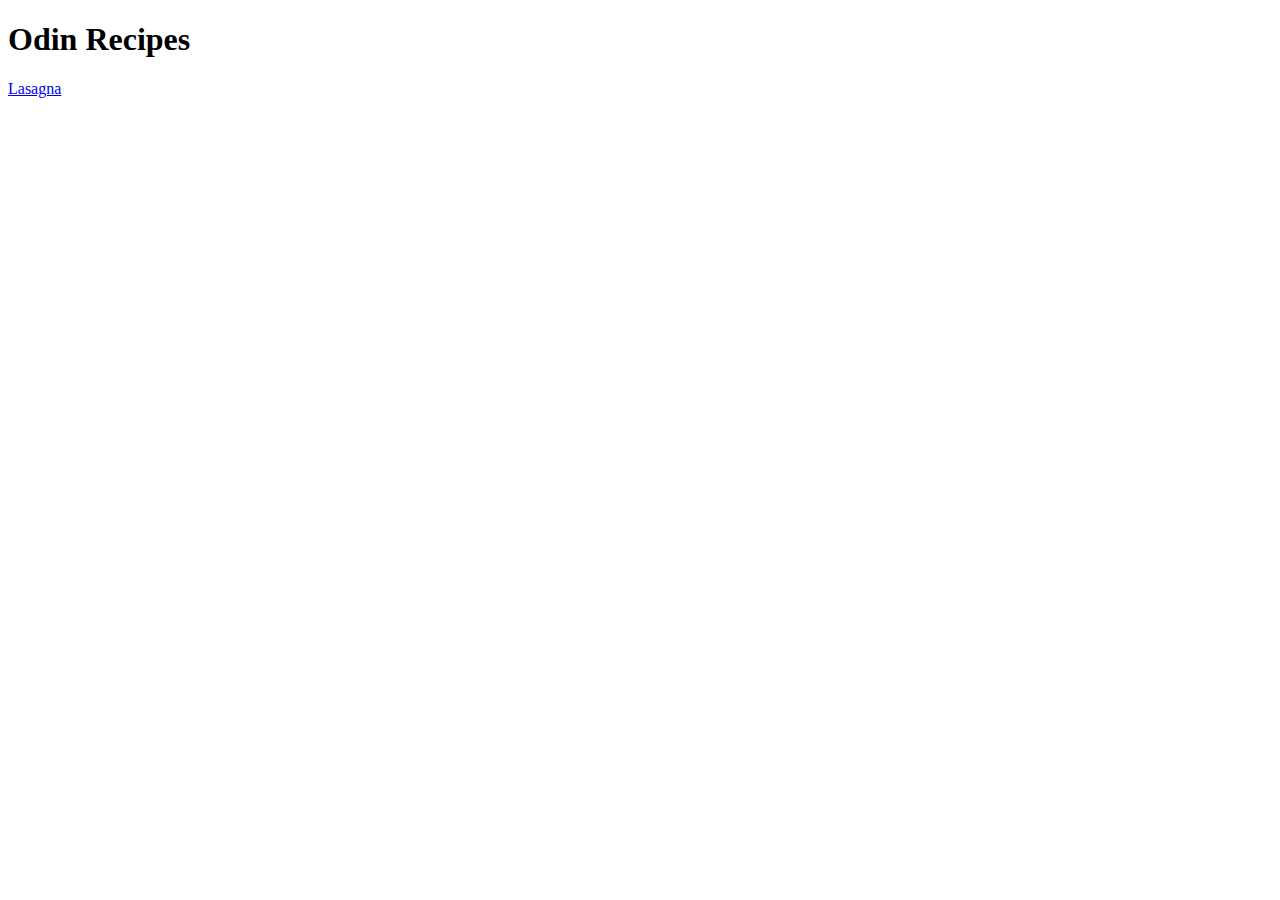
<file: index.html>
<!DOCTYPE html>
<html lang="en">
<head>
    <meta charset="UTF-8">
    <meta name="viewport" content="width=device-width, initial-scale=1.0">
    <title>Odin Recipes</title>
</head>
<body>
    <h1>Odin Recipes</h1>
    <a href="recipes/lasagna.html">Lasagna</a>
</body>
</html>
</file>
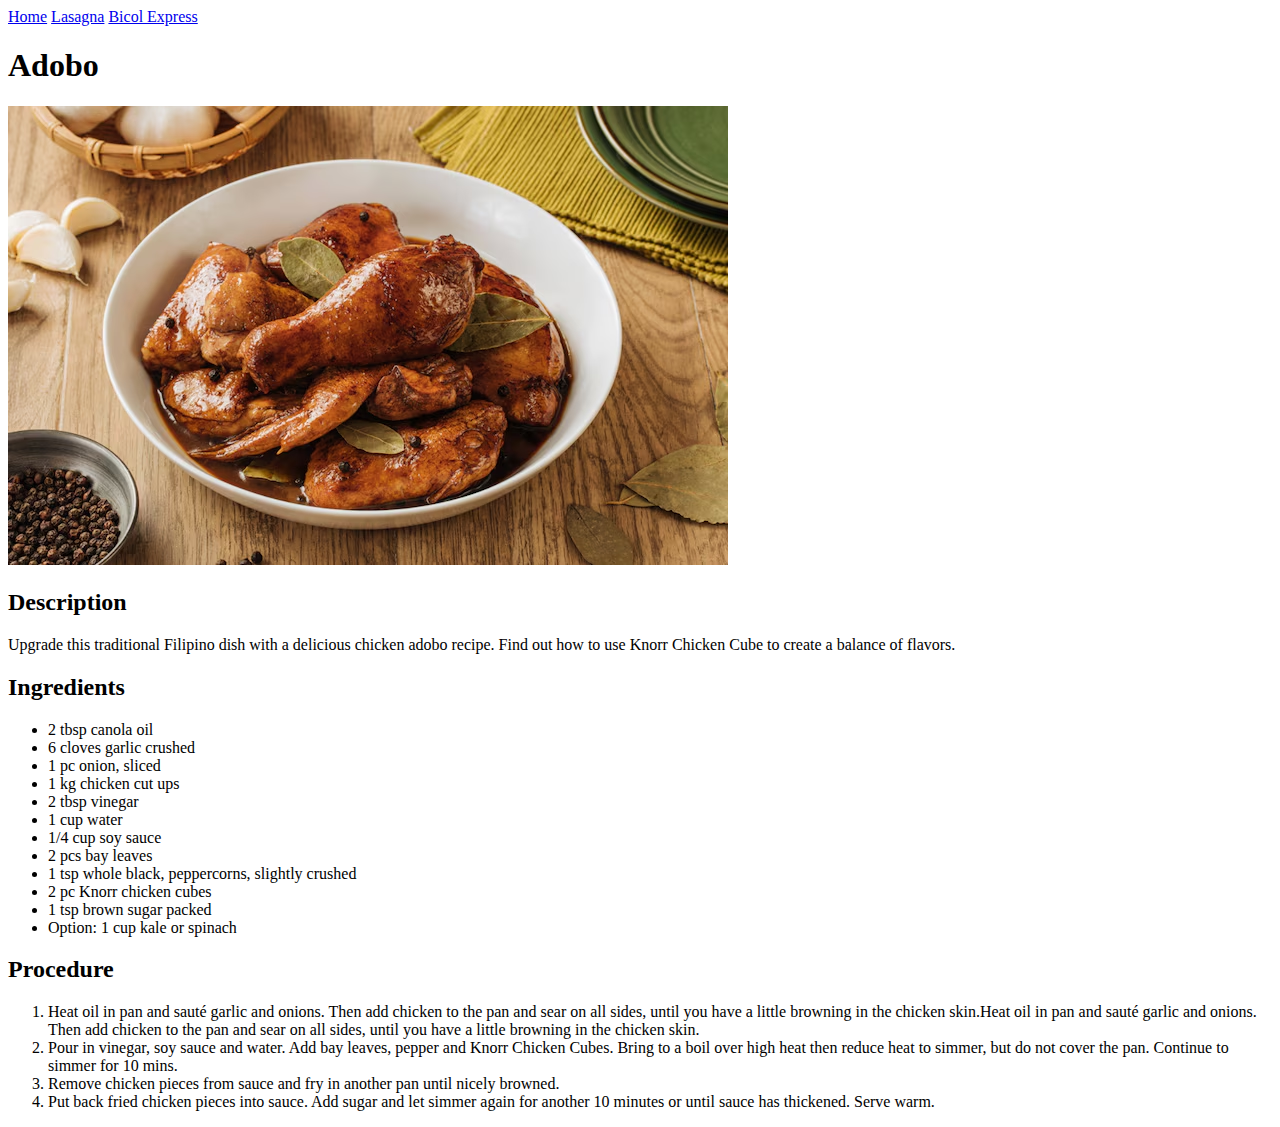
<file: recipes/adobo.html>
<!DOCTYPE html>
<html lang="en">

<head>
    <meta charset="UTF-8">
    <meta name="viewport" content="width=device-width, initial-scale=1.0">
    <title>Adobo</title>
</head>

<body>
    <a href="../index.html">Home</a>
    <a href="lasagna.html">Lasagna</a>
    <a href="bicol-express.html">Bicol Express</a>
    <h1>Adobo</h1>

    <img src="../recipe-image/Adobo.avif" alt="Adobo">
    <h2>Description</h2>
    <p>Upgrade this traditional Filipino dish with a delicious chicken adobo recipe. Find out how to use Knorr Chicken
        Cube to create a balance of flavors.</p>

    <h2>Ingredients</h2>
    <ul>
        <li>2 tbsp canola oil</li>
        <li>6 cloves garlic crushed</li>
        <li>1 pc onion, sliced</li>
        <li>1 kg chicken cut ups</li>
        <li>2 tbsp vinegar</li>
        <li>1 cup water</li>
        <li>1/4 cup soy sauce</li>
        <li>2 pcs bay leaves</li>
        <li>1 tsp whole black, peppercorns, slightly crushed</li>
        <li>2 pc Knorr chicken cubes</li>
        <li>1 tsp brown sugar packed</li>
        <li>Option: 1 cup kale or spinach</li>
    </ul>

    <h2>Procedure</h2>
    <ol>
        <li>Heat oil in pan and sauté garlic and onions. Then add chicken to the pan and sear on all sides, until you
            have a little browning in the chicken skin.Heat oil in pan and sauté garlic and onions. Then add chicken to
            the pan and sear on all sides, until you have a little browning in the chicken skin.</li>
        <li>Pour in vinegar, soy sauce and water. Add bay leaves, pepper and Knorr Chicken Cubes. Bring to a boil over
            high heat then reduce heat to simmer, but do not cover the pan. Continue to simmer for 10 mins.</li>
        <li>Remove chicken pieces from sauce and fry in another pan until nicely browned.</li>
        <li>Put back fried chicken pieces into sauce. Add sugar and let simmer again for another 10 minutes or until
            sauce has thickened. Serve warm.</li>
    </ol>
</body>

</html>
</file>
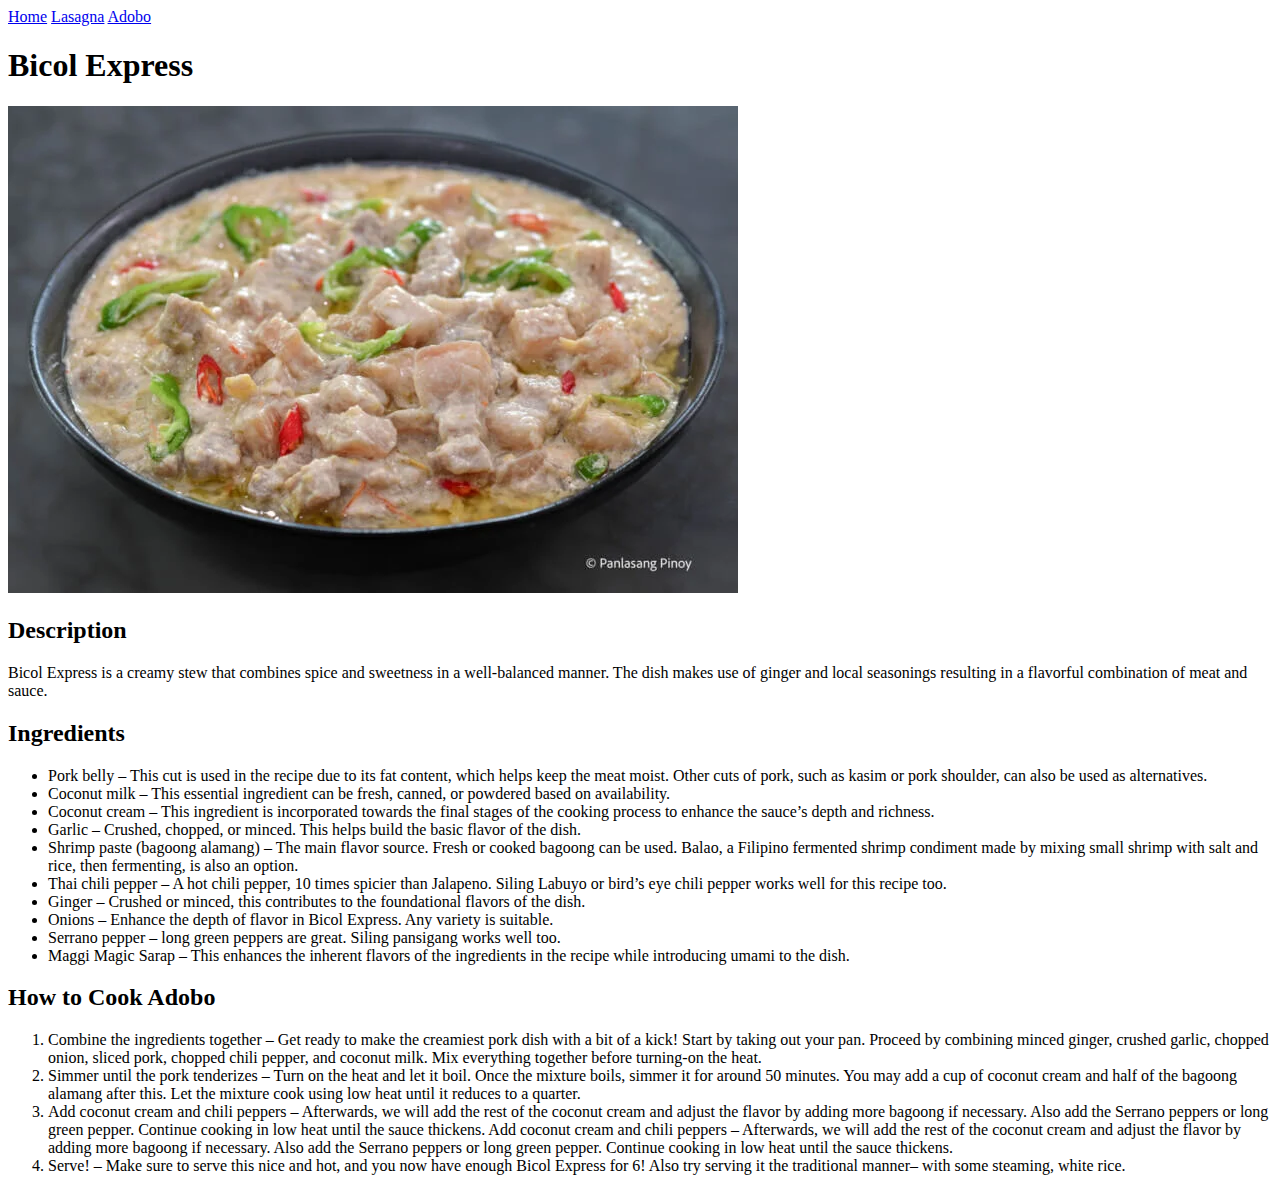
<file: recipes/bicol-express.html>
<!DOCTYPE html>
<html lang="en">

<head>
    <meta charset="utf-8">
    <title>Bicol Express</title>
</head>

<body>
    <a href="../index.html">Home</a>
    <a href="lasagna.html">Lasagna</a>
    <a href="adobo.html">Adobo</a>
    <h1>Bicol Express</h1>

    <img src="../recipe-image/bicol-express.webp" alt="Bicol Express">
    <h2>Description</h2>
    <p>Bicol Express is a creamy stew that combines spice and sweetness in a well-balanced manner. The dish makes use of
        ginger and local seasonings resulting in a flavorful combination of meat and sauce.</p>
    <h2>Ingredients</h2>
    <ul>
        <li>Pork belly – This cut is used in the recipe due to its fat content, which helps keep the meat moist. Other
            cuts of pork, such as kasim or pork shoulder, can also be used as alternatives.</li>
        <li>Coconut milk – This essential ingredient can be fresh, canned, or powdered based on availability.</li>
        <li>Coconut cream – This ingredient is incorporated towards the final stages of the cooking process to enhance
            the sauce’s depth and richness.</li>
        <li>Garlic – Crushed, chopped, or minced. This helps build the basic flavor of the dish.</li>
        <li>Shrimp paste (bagoong alamang) – The main flavor source. Fresh or cooked bagoong can be used. Balao, a
            Filipino fermented shrimp condiment made by mixing small shrimp with salt and rice, then fermenting, is also
            an option.</li>
        <li>Thai chili pepper – A hot chili pepper, 10 times spicier than Jalapeno. Siling Labuyo or bird’s eye chili
            pepper works well for this recipe too.</li>
        <li>Ginger – Crushed or minced, this contributes to the foundational flavors of the dish.</li>
        <li>Onions – Enhance the depth of flavor in Bicol Express. Any variety is suitable.</li>
        <li>Serrano pepper – long green peppers are great. Siling pansigang works well too.</li>
        <li>Maggi Magic Sarap – This enhances the inherent flavors of the ingredients in the recipe while introducing
            umami to the dish.</li>
    </ul>

    <h2>How to Cook Adobo</h2>

    <ol>
        <li>Combine the ingredients together – Get ready to make the creamiest pork dish with a bit of a kick! Start by
            taking out your pan. Proceed by combining minced ginger, crushed garlic, chopped onion, sliced pork, chopped
            chili pepper, and coconut milk. Mix everything together before turning-on the heat.</li>
        <li>Simmer until the pork tenderizes – Turn on the heat and let it boil. Once the mixture boils, simmer it for
            around 50 minutes. You may add a cup of coconut cream and half of the bagoong alamang after this. Let the
            mixture cook using low heat until it reduces to a quarter.</li>
        <li>Add coconut cream and chili peppers – Afterwards, we will add the rest of the coconut cream and adjust the
            flavor by adding more bagoong if necessary. Also add the Serrano peppers or long green pepper. Continue
            cooking in low heat until the sauce thickens. Add coconut cream and chili peppers – Afterwards, we will add
            the rest of the coconut cream and adjust the flavor by adding more bagoong if necessary. Also add the
            Serrano peppers or long green pepper. Continue cooking in low heat until the sauce thickens. </li>
        <li>Serve! – Make sure to serve this nice and hot, and you now have enough Bicol Express for 6! Also try serving
            it the traditional manner– with some steaming, white rice.</li>
    </ol>
</body>

</html>
</file>
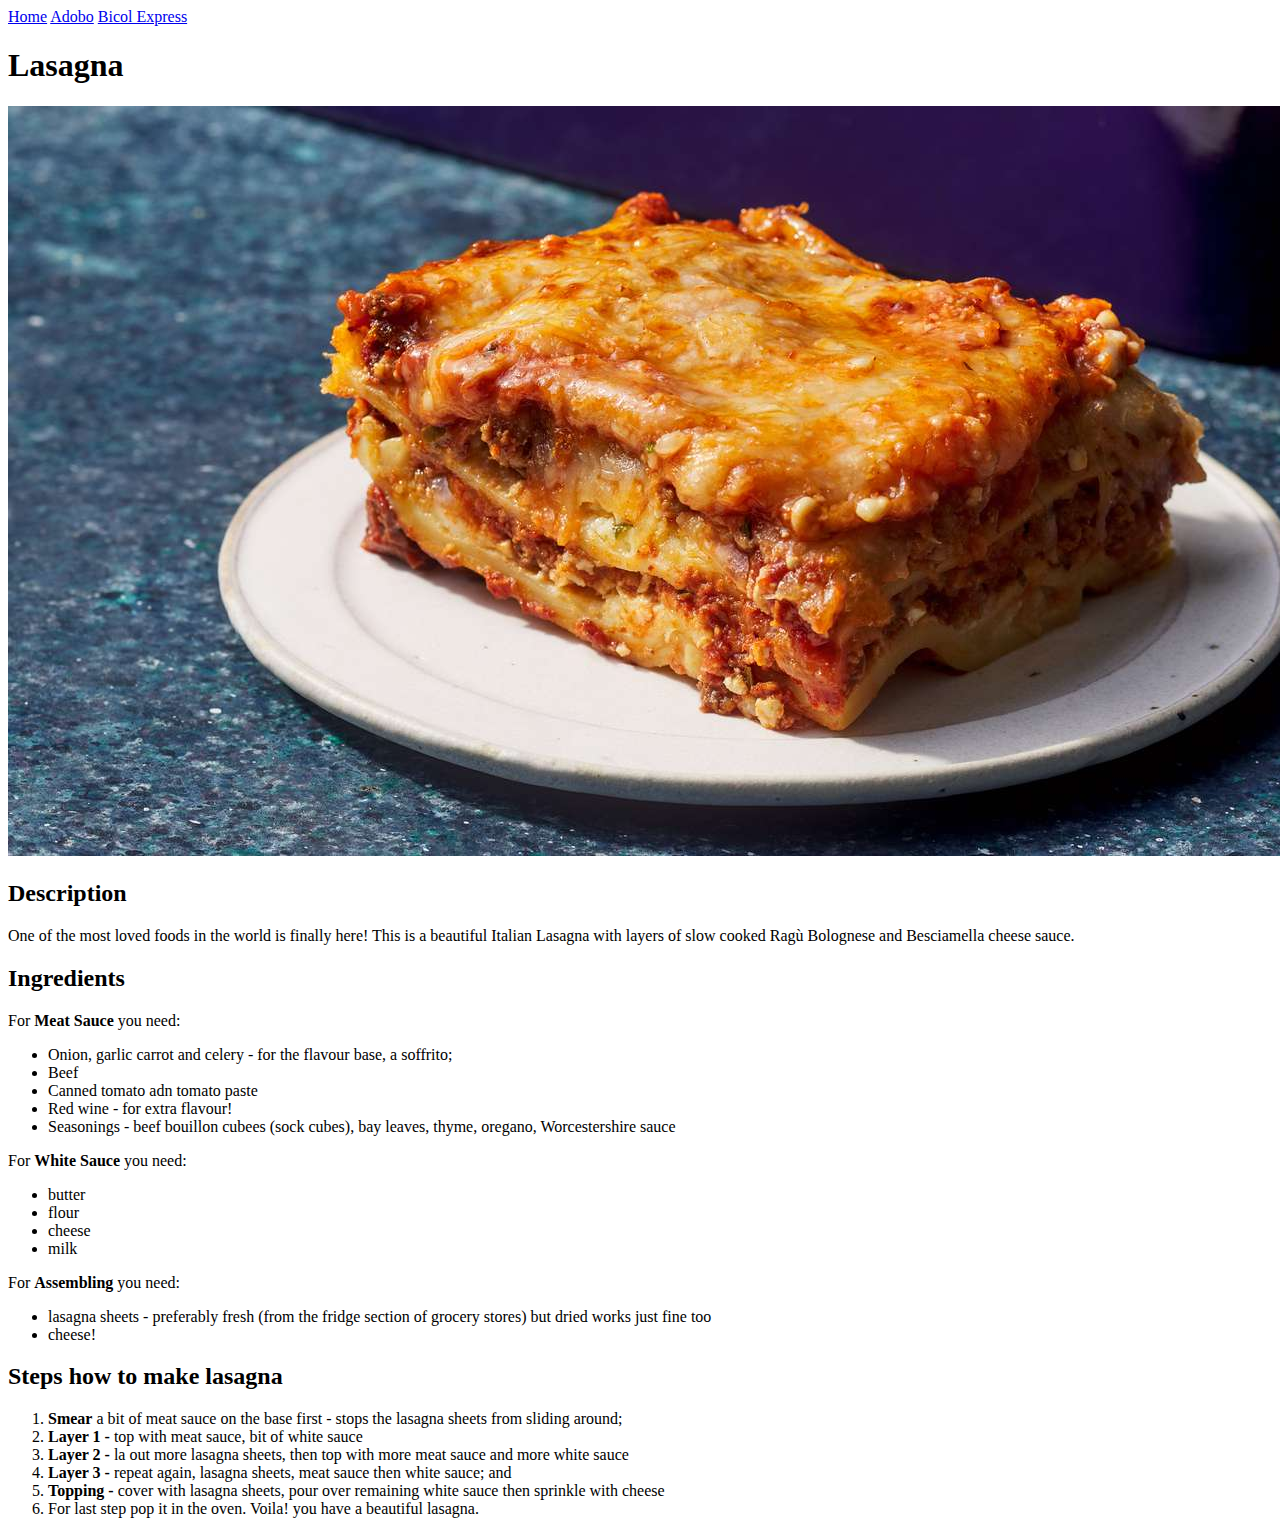
<file: recipes/lasagna.html>
<!DOCTYPE html>
<html lang="en">

<head>
    <meta charset="UTF-8">
    <meta name="viewport" content="width=device-width, initial-scale=1.0">
    <title>Lasagna</title>
</head>

<body>
    <a href="../index.html">Home</a>
    <a href="../recipes/adobo.html">Adobo</a>
    <a href="../recipes/bicol-express.html">Bicol Express</a>
    <h1>Lasagna</h1>
    
    <img src="../recipe-image/lasagna.jpg" alt="Lasagna">
    <h2>Description</h2>
    <p>One of the most loved foods in the world is finally here! This is a beautiful Italian Lasagna with layers of slow
        cooked Ragù Bolognese and Besciamella cheese sauce.</p>

    <h2>Ingredients</h2>
    <p>For <strong>Meat Sauce</strong> you need:</p>
    <ul>
        <li>Onion, garlic carrot and celery - for the flavour base, a soffrito;</li>
        <li>Beef</li>
        <li>Canned tomato adn tomato paste</li>
        <li>Red wine - for extra flavour!</li>
        <li>Seasonings - beef bouillon cubees (sock cubes), bay leaves, thyme, oregano, Worcestershire sauce</li>
    </ul>
    <p>For <strong>White Sauce</strong> you need:</p>
    <ul>
        <li>butter</li>
        <li>flour</li>
        <li>cheese</li>
        <li>milk</li>
    </ul>
    <p>For <strong>Assembling</strong> you need:</p>
    <ul>
        <li>lasagna sheets - preferably fresh (from the fridge section of grocery stores) but dried works just fine too</li>
        <li>cheese!</li>
    </ul>

    <h2>Steps how to make lasagna</h2>
    <ol>
        <li><strong>Smear</strong> a bit of meat sauce on the base first - stops the lasagna sheets from sliding around;</li>
        <li><strong>Layer 1 - </strong>top with meat sauce, bit of white sauce</li>
        <li><strong>Layer 2 - </strong>la out more lasagna sheets, then top with more meat sauce and more white sauce</li>
        <li><strong>Layer 3 - </strong>repeat again, lasagna sheets, meat sauce then white sauce; and</li>
        <li><strong>Topping - </strong>cover with lasagna sheets, pour over remaining white sauce then sprinkle with cheese</li>
        <li>For last step pop it in the oven. Voila! you have a beautiful lasagna.</li>
    </ol>
</body>

</html>
</file>
